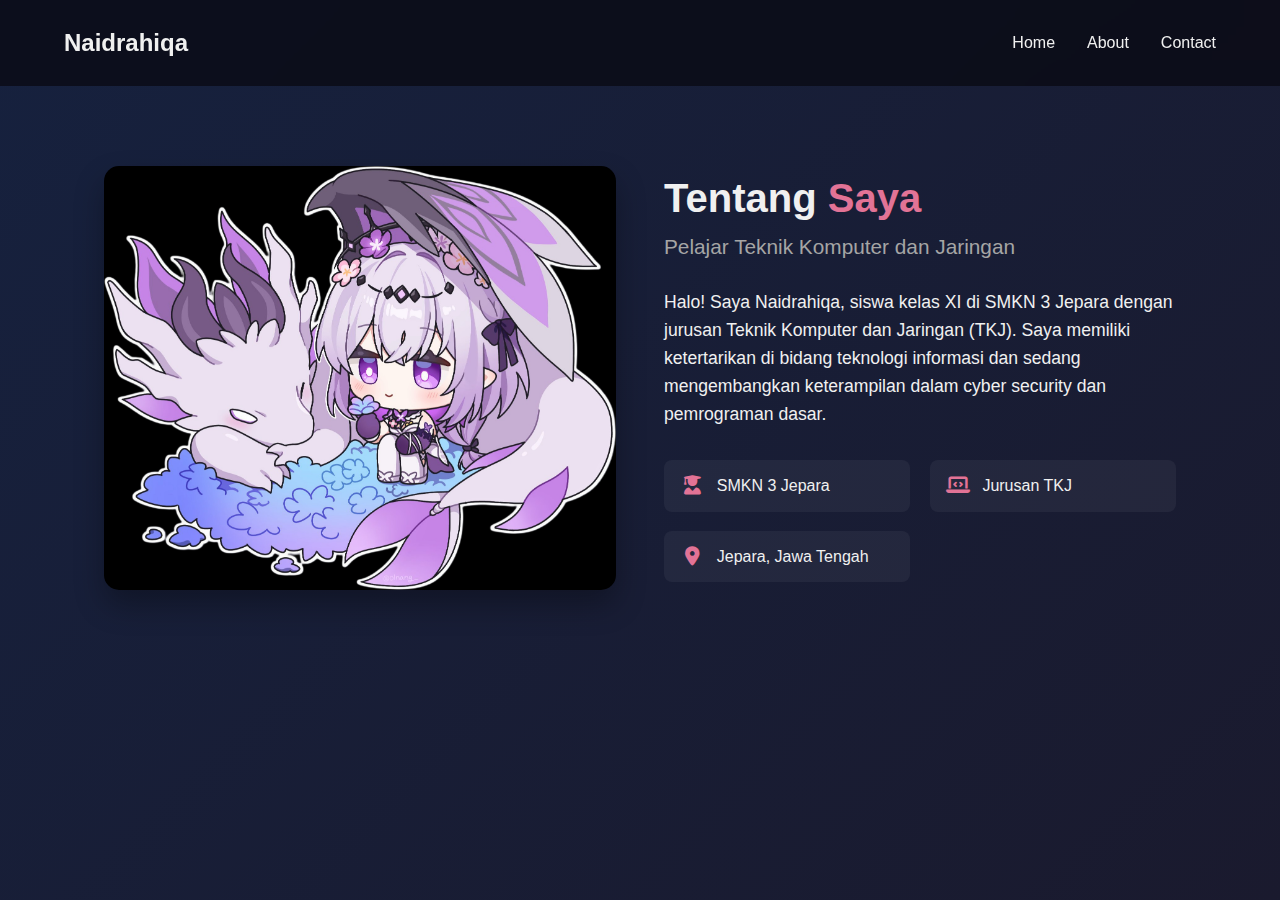
<file: about.html>
<!DOCTYPE html>
<html lang="en">
<head>
    <meta charset="UTF-8">
    <meta name="viewport" content="width=device-width, initial-scale=1.0">
    <meta name="description" content="Tentang Naidrahiqa - Pelajar TKJ SMKN 3 Jepara">
    <title>Tentang Saya | Naidrahiqa</title>
    <link rel="stylesheet" href="about.css">
    <link rel="stylesheet" href="https://cdnjs.cloudflare.com/ajax/libs/font-awesome/6.4.0/css/all.min.css">
</head>
<body>
    <div class="bg-about">
        <header class="navbar">
            <div class="logo"><a href="index.html">Naidrahiqa</a></div>
            <nav>
                <ul class="nav-links">
                    <li><a href="index.html">Home</a></li>
                    <li><a href="about.html">About</a></li>
                    <li><a href="contact.html">Contact</a></li>
                </ul>
            </nav>
        </header>

        <main class="about-container">
            <section class="profile-section">
                <div class="profile-img">
                    <img src="resource/profile.png" alt="Foto Profil Naidrahiqa" loading="lazy">
                </div>
                
                <div class="profile-info">
                    <h1>Tentang <span>Saya</span></h1>
                    <h2>Pelajar Teknik Komputer dan Jaringan</h2>
                    
                    <div class="bio">
                        <p>Halo! Saya Naidrahiqa, siswa kelas XI di SMKN 3 Jepara dengan jurusan Teknik Komputer dan Jaringan (TKJ). Saya memiliki ketertarikan di bidang teknologi informasi dan sedang mengembangkan keterampilan dalam cyber security dan pemrograman dasar.</p>
                    </div>
                    
                    <div class="personal-info">
                        <div class="info-item">
                            <i class="fas fa-user-graduate"></i>
                            <span>SMKN 3 Jepara</span>
                        </div>
                        <div class="info-item">
                            <i class="fas fa-laptop-code"></i>
                            <span>Jurusan TKJ</span>
                        </div>
                        <div class="info-item">
                            <i class="fas fa-map-marker-alt"></i>
                            <span>Jepara, Jawa Tengah</span>
                        </div>
                    </div>
                </div>
            </section>
        </main>
    </div>
</body>
</html>
</file>
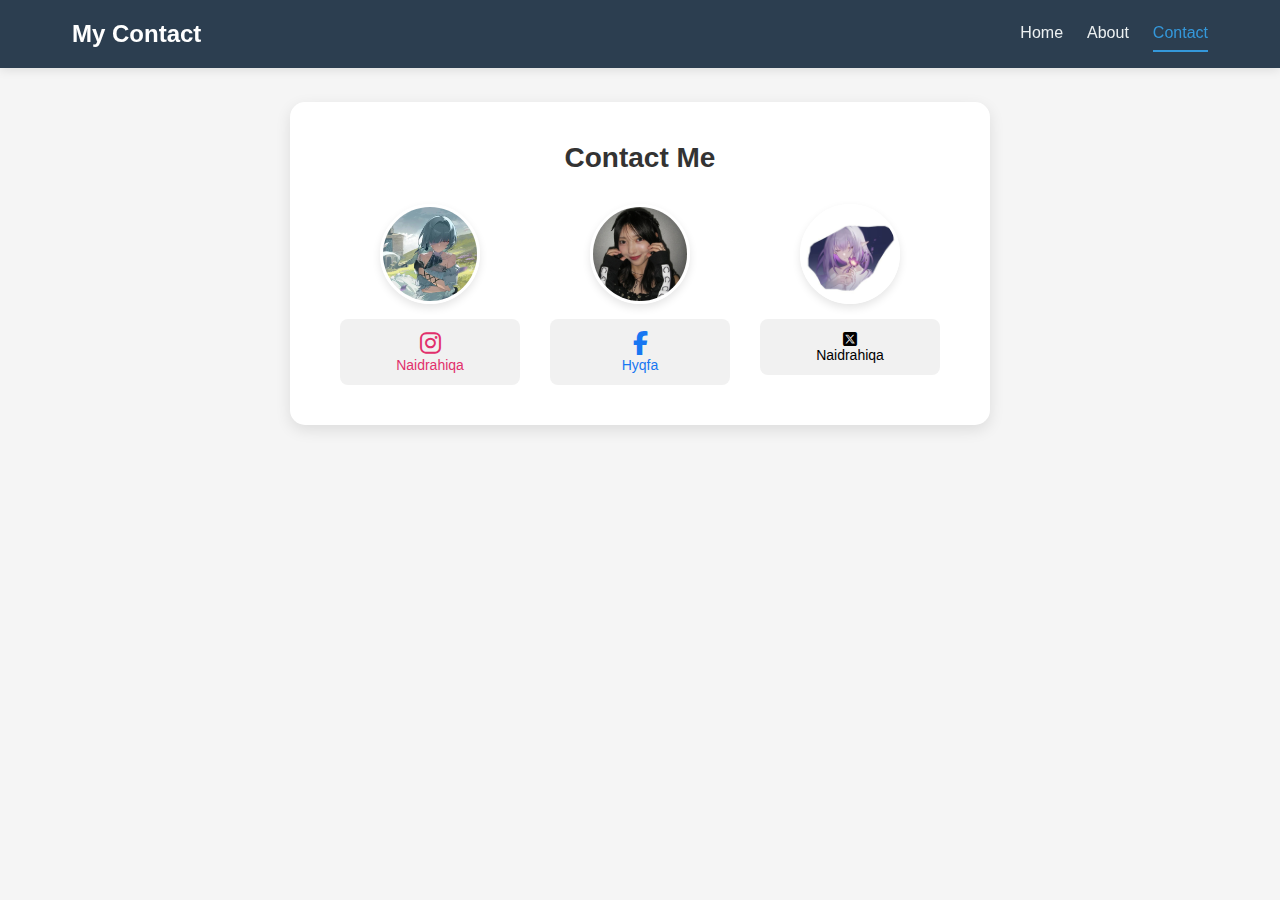
<file: contact.html>
<!DOCTYPE html>
<html lang="en">
<head>
    <meta charset="UTF-8">
    <meta name="viewport" content="width=device-width, initial-scale=1.0">
    <title>Contact Section</title>
    <link rel="stylesheet" href="https://cdnjs.cloudflare.com/ajax/libs/font-awesome/6.7.2/css/all.min.css">
    <link rel="stylesheet" href="contact.css">
</head>
<body>
    <!-- Navigation Bar -->
    <nav class="navbar">
        <div class="nav-container">
            <a href="home.html" class="nav-logo">My Contact</a>
            <div class="nav-links">
                <a href="index.html" class="nav-link">Home</a>
                <a href="about.html" class="nav-link">About</a>
                <a href="index.html" class="nav-link active">Contact</a>
            </div>
        </div>
    </nav>

    <!-- Contact Section -->
    <div class="contact-container">
        <h2>Contact Me</h2>
        
        <div class="social-links">
            <!-- Instagram -->
            <div class="social-item">
                <img src="resource/ig-profile.jpeg" alt="Instagram" class="profile-pic">
                <a href="https://www.instagram.com/naidrahiqa" class="social-link ig" target="_blank">
                    <i class="fab fa-instagram icon"></i>
                    <span>Naidrahiqa</span>
                </a>
            </div>
            
            <!-- Facebook -->
            <div class="social-item">
                <img src="resource/fb-profile.jpeg" alt="Facebook" class="profile-pic">
                <a href="https://www.facebook.com/hyqfa" class="social-link fb" target="_blank">
                    <i class="fab fa-facebook-f icon"></i>
                    <span>Hyqfa</span>
                </a>
            </div>
            
            <!-- Twitter/X -->
            <div class="social-item">
                <img src="resource/x-profile.jpeg" alt="Twitter/X" class="profile-pic">
                <a href="https://twitter.com/naidrahiqa" class="social-link x" target="_blank">
                    <i class="fa-brands fa-square-x-twitter"></i>
                    <span>Naidrahiqa</span>
                </a>
            </div>
        </div>
    </div>
</body>
</html>
</file>
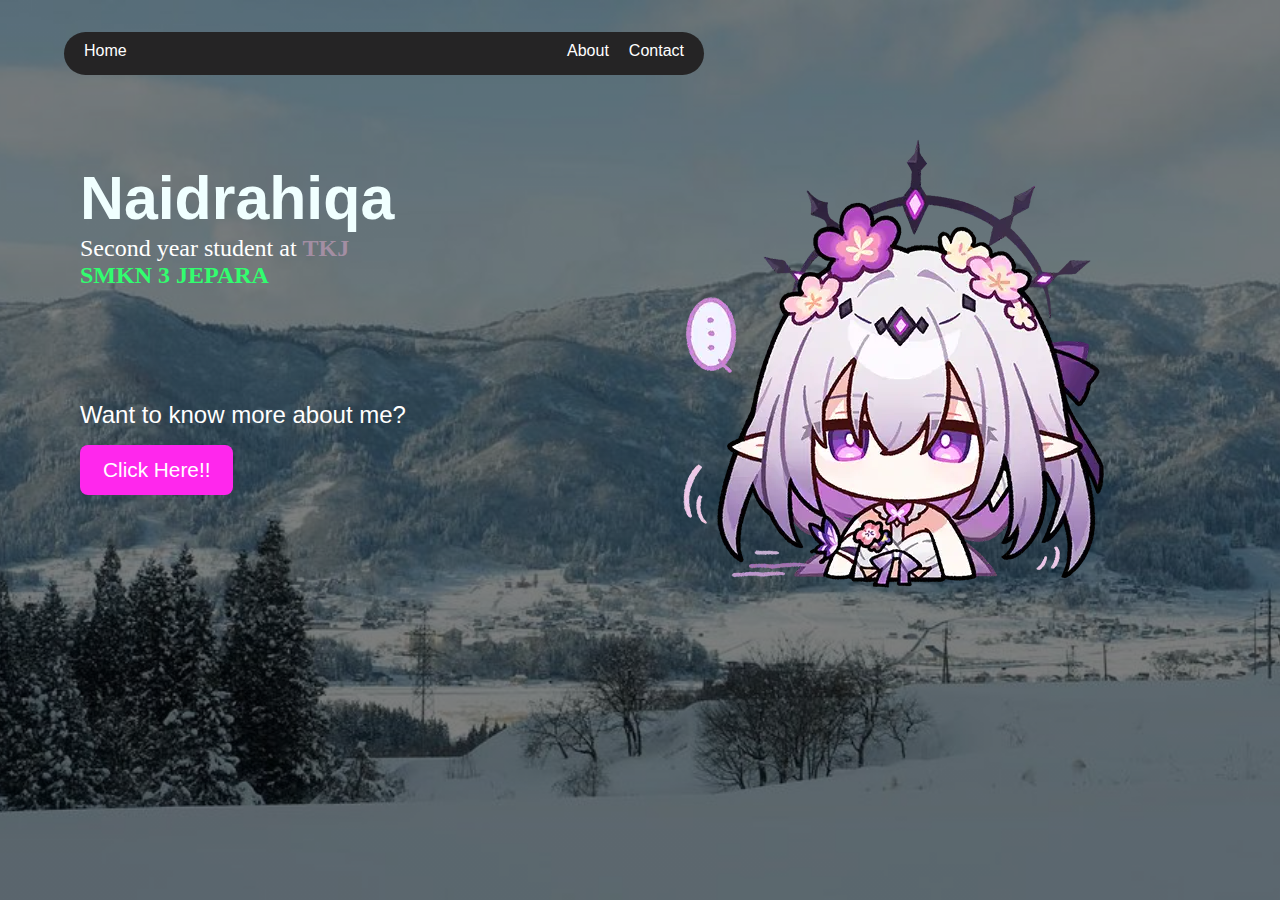
<file: home.html>
<!DOCTYPE html>
<html lang="en">
<head>
    <meta charset="UTF-8">
    <meta name="viewport" content="width=device-width, initial-scale=1.0">
    <meta name="description" content="Personal website of Naidrahiqa, a second year TKJ student at SMKN 3 Jepara">
    <title>Naidrahiqa - Personal Website</title>
    <link rel="stylesheet" href="home.css">
</head>
<body>
    <div class="bg">
        <header class="navbar">
            <div class="logo">Home</div>
            <nav>
                <ul class="nav-links">
                    <li><a href="about.html">About</a></li>
                    <li><a href="contact.html">Contact</a></li>
                </ul>
            </nav>
        </header>
        
        <main>
            <div class="icon">
                <img src="resource/Sticker_PPG_21_Castorice_01.png" alt="Profile icon or sticker">
            </div>
            
            <section class="content">
                <h1 style="color: azure;">Naidrahiqa</h1>
            </section>                
            
            <section class="desk">
                <p style="color: rgb(255, 255, 255);">Second year student at <strong style="color: rgb(163, 142, 163);">TKJ</strong></p>
                <p><strong style="color: rgb(50, 253, 111);">SMKN 3 JEPARA</strong></p>
            </section>
            
            <section class="ask">
                <p>Want to know more about <span>me?</span></p>
            </section>
            
            <div class="container">
                <a href="about.html" class="btn-link">
                    <button class="btn">Click Here!!</button>
                </a>
            </div>
        </main>
    </div>
</body>
</html>
</file>
<file: about.css>
/* ===== GENERAL STYLES ===== */
:root {
    --primary-color: #e27396;
    --secondary-color: #16213e;
    --text-light: #f0f0f0;
    --text-gray: #a5a5a5;
}

* {
    margin: 0;
    padding: 0;
    box-sizing: border-box;
}

body {
    font-family: 'Segoe UI', Tahoma, Geneva, Verdana, sans-serif;
    line-height: 1.6;
    color: var(--text-light);
    background-color: #0f0f1a;
}

/* ===== NAVBAR STYLES ===== */
.navbar {
    display: flex;
    justify-content: space-between;
    align-items: center;
    padding: 1.5rem 5%;
    background-color: rgba(10, 10, 20, 0.8);
    backdrop-filter: blur(10px);
    position: sticky;
    top: 0;
    z-index: 100;
}

.logo a {
    color: var(--text-light);
    font-size: 1.5rem;
    font-weight: 700;
    text-decoration: none;
    transition: color 0.3s;
}

.logo a:hover {
    color: var(--primary-color);
}

.nav-links {
    display: flex;
    gap: 2rem;
    list-style: none;
}

.nav-links a {
    color: var(--text-light);
    text-decoration: none;
    font-weight: 500;
    transition: color 0.3s;
}

.nav-links a:hover {
    color: var(--primary-color);
}

/* ===== ABOUT PAGE STYLES ===== */
.bg-about {
    background: linear-gradient(135deg, var(--secondary-color) 0%, #1a1a2e 100%);
    min-height: 100vh;
}

.about-container {
    max-width: 1200px;
    margin: 0 auto;
    padding: 2rem 5%;
}

.profile-section {
    display: flex;
    flex-wrap: wrap;
    align-items: center;
    gap: 3rem;
    margin-top: 3rem;
}

.profile-img {
    flex: 1;
    min-width: 300px;
    border-radius: 15px;
    overflow: hidden;
    box-shadow: 0 15px 30px rgba(0, 0, 0, 0.3);
}

.profile-img img {
    width: 100%;
    height: auto;
    display: block;
    transition: transform 0.5s ease;
}

.profile-img:hover img {
    transform: scale(1.03);
}

.profile-info {
    flex: 1;
    min-width: 300px;
}

.profile-info h1 {
    font-size: 2.5rem;
    margin-bottom: 0.5rem;
    line-height: 1.2;
}

.profile-info h1 span {
    color: var(--primary-color);
}

.profile-info h2 {
    font-size: 1.3rem;
    font-weight: 400;
    color: var(--text-gray);
    margin-bottom: 1.5rem;
}

.bio p {
    margin-bottom: 1.5rem;
    font-size: 1.1rem;
}

.personal-info {
    display: grid;
    grid-template-columns: repeat(auto-fit, minmax(200px, 1fr));
    gap: 1.2rem;
    margin-top: 2rem;
}

.info-item {
    display: flex;
    align-items: center;
    gap: 0.8rem;
    background: rgba(255, 255, 255, 0.05);
    padding: 0.8rem 1rem;
    border-radius: 8px;
    transition: transform 0.3s, background 0.3s;
}

.info-item:hover {
    background: rgba(255, 255, 255, 0.1);
    transform: translateY(-3px);
}

.info-item i {
    color: var(--primary-color);
    font-size: 1.2rem;
    width: 24px;
    text-align: center;
}

/* ===== RESPONSIVE DESIGN ===== */
@media (max-width: 768px) {
    .navbar {
        padding: 1rem 5%;
        flex-direction: column;
        gap: 1rem;
    }
    
    .nav-links {
        gap: 1.5rem;
    }
    
    .profile-section {
        flex-direction: column;
        text-align: center;
        margin-top: 1.5rem;
    }
    
    .personal-info {
        grid-template-columns: 1fr;
    }
    
    .info-item {
        justify-content: center;
    }
}

@media (max-width: 480px) {
    .profile-info h1 {
        font-size: 2rem;
    }
    
    .profile-info h2 {
        font-size: 1.1rem;
    }
    
    .bio p {
        font-size: 1rem;
    }
}
</file>
<file: contact.css>
/* Basic Reset */
* {
    margin: 0;
    padding: 0;
    box-sizing: border-box;
    font-family: 'Segoe UI', Tahoma, Geneva, Verdana, sans-serif;
}

/* Navigation Bar Styles */
.navbar {
    background-color: #2c3e50;
    position: fixed;
    top: 0;
    width: 100%;
    z-index: 1000;
    box-shadow: 0 2px 10px rgba(0, 0, 0, 0.1);
}

.nav-container {
    display: flex;
    justify-content: space-between;
    align-items: center;
    padding: 1rem 2rem;
    max-width: 1200px;
    margin: 0 auto;
}

.nav-logo {
    color: white;
    font-size: 1.5rem;
    font-weight: bold;
    text-decoration: none;
}

.nav-links {
    display: flex;
    gap: 1.5rem;
}

.nav-link {
    color: #ecf0f1;
    text-decoration: none;
    font-weight: 500;
    transition: color 0.3s;
    padding: 0.5rem 0;
}

.nav-link:hover {
    color: #3498db;
}

.nav-link.active {
    color: #3498db;
    border-bottom: 2px solid #3498db;
}

/* Body Styles */
body {
    background-color: #f5f5f5;
    display: flex;
    flex-direction: column;
    min-height: 100vh;
    padding: 0;
    margin: 0;
    padding-top: 70px; /* To account for fixed navbar */
}

/* Contact Container */
.contact-container {
    background-color: white;
    border-radius: 15px;
    box-shadow: 0 5px 15px rgba(0, 0, 0, 0.1);
    padding: 40px;
    width: 90%;
    max-width: 700px;
    text-align: center;
    margin: 2rem auto;
}

.contact-container h2 {
    color: #333;
    margin-bottom: 30px;
    font-size: 28px;
}

/* Social Media Items */
.social-links {
    display: flex;
    justify-content: center;
    gap: 30px;
    flex-wrap: wrap;
}

.social-item {
    display: flex;
    flex-direction: column;
    align-items: center;
    width: 180px;
}

.profile-pic {
    width: 100px;
    height: 100px;
    border-radius: 50%;
    object-fit: cover;
    border: 3px solid white;
    box-shadow: 0 4px 8px rgba(0, 0, 0, 0.1);
    margin-bottom: 15px;
}

.social-link {
    display: flex;
    flex-direction: column;
    align-items: center;
    text-decoration: none;
    width: 100%;
    padding: 12px;
    border-radius: 8px;
    transition: all 0.3s ease;
}

.social-link:hover {
    transform: translateY(-5px);
}

.icon {
    font-size: 24px;
    margin-bottom: 2px;
}

.social-link span {
    font-size: 14px;
    font-weight: 500;
}

/* Platform Specific Styles */
.ig {
    background-color: #f1f1f1;
    color: #E1306C;
}

.fb {
    background-color: #f1f1f1;
    color: #1877F2;
}

.x {
    background-color: #f1f1f1;
    color: #000000;
}

.ig:hover {
    background: linear-gradient(45deg, #405DE6, #5851DB, #833AB4, #C13584, #E1306C, #FD1D1D);
    color: white;
}

.fb:hover {
    background-color: #1877F2;
    color: white;
}

.x:hover {
    background-color: #000000;
    color: white;
}

/* Responsive Design */
@media (max-width: 768px) {
    .nav-container {
        padding: 1rem;
    }
    
    .nav-links {
        gap: 1rem;
    }
    
    .social-links {
        gap: 20px;
    }
    
    .social-item {
        width: 150px;
    }
}

@media (max-width: 600px) {
    .nav-container {
        flex-direction: column;
        padding: 1rem;
    }
    
    .nav-links {
        margin-top: 1rem;
    }
    
    .social-links {
        gap: 15px;
    }
    
    .social-item {
        width: 140px;
    }
    
    .profile-pic {
        width: 80px;
        height: 80px;
    }
}

@media (max-width: 400px) {
    .contact-container {
        padding: 30px 20px;
    }
    
    .social-item {
        width: 100%;
        max-width: 120px;
    }
    
    .profile-pic {
        width: 70px;
        height: 70px;
    }
}
</file>
<file: home.css>
/* === GLOBAL RESET === */
* {
  margin: 0;                   /* Reset margin default browser */
  padding: 0;                  /* Reset padding default browser */
  box-sizing: border-box;      /* Padding dan border tidak nambah width/height */
}

/* === BACKGROUND UTAMA === */
.bg {
  width: 100vw;                /* Lebar penuh viewport */
  height: 100vh;               /* Tinggi penuh viewport */
  overflow: hidden;            /* Hindari scroll tidak perlu */
  display: flex;               /* Aktifkan flexbox */
  flex-direction: column;      /* Susun child secara vertikal */
  background-image: linear-gradient(rgba(0, 0, 0, 0.5), rgba(0, 0, 0, 0.5)), 
                  url("resource/WhatsApp\ Image\ 2025-07-03\ at\ 09.44.50.jpeg");
  background-size: cover;      /* Gambar penuh area tanpa distorsi */
  background-repeat: no-repeat;
  background-position: center; /* Posisi gambar di tengah */
  background-attachment: fixed; /* Efek parallax (tetap saat scroll) */
}

/* === NAVBAR === */
.navbar {
  width: calc(100% - 10rem);   /* Lebar 100% dikurangi 10rem di kiri/kanan */
  max-width: 40rem;            /* Maksimum lebar 40rem (responsive) */
  margin: 2rem 4rem;           /* Jarak luar: 2rem atas/bawah, 4rem kiri/kanan */
  padding: 10px 20px 15px;     /* Jarak dalam: atas 10px, kanan/kiri 20px, bawah 15px */
  display: flex;
  justify-content: space-between; /* Sejajarkan child ke kiri dan kanan */
  align-items: center;         /* Tengahkan vertikal */
  font-family: 'Segoe UI', sans-serif;
  background-color: rgb(37, 36, 37);
  color: white;
  border-radius: 25px;         /* Sudut melengkung */
}

/* === ICON (Contoh: Tombol/Menu) === */
.icon {
  position: fixed;             /* Posisi tetap relatif terhadap viewport */
  right: 15%;                  /* 15% dari kanan layar */
  top: 12%;                    /* 12% dari atas layar */
  width: 50vb;                 /* Lebar 50% viewport width (satuan vb) */
  height: auto;                /* Tinggi menyesuaikan konten */
  display: flex;
  flex-direction: row;         /* Child disusun horizontal */
}

/* === NAVIGATION LINKS === */
.nav-links {
  display: flex;
  gap: 20px;                   /* Jarak antar item 20px */
  list-style: none;            /* Hilangkan bullet point */
}

.nav-links a {
  color: white;
  font-size: 16px;
  text-decoration: none;       /* Hilangkan underline */
  transition: color 0.3s;      /* Animasi perubahan warna */
}

.nav-links a:hover {
  color: rgb(187, 122, 201);   /* Warna saat hover */
}

/* === KONTEN UTAMA === */
.content {
  padding: 3.5rem 0.1rem 0.1rem 5rem; /* Atas 3.5rem, kanan 0.1rem, bawah 0.1rem, kiri 5rem */
  font-family: 'Franklin Gothic Medium', sans-serif;
  font-size: 1.9rem;           /* Ukuran font */
}

.desk {
  padding-left: 5rem;
  font-family: Cambria;
  font-size: 1.5rem;
}

/* === TEKS "ASK" === */
.ask {
  padding: 7rem 0 0 5rem;      /* Atas 7rem, kiri 5rem, lainnya 0 */
  color: white;
  font-family: 'Segoe UI', sans-serif;
  font-size: 1.5rem;
  font-weight: 500;            /* Ketebalan font (medium) */
}

/* === CONTAINER TOMBOL === */
.container {
  display: flex;
  align-items: first baseline;  /* Sejajarkan item ke baseline pertama */
  padding: 1rem 0 0 5rem;      /* Atas 1rem, kiri 5rem */
}

/* === TOMBOL (BUTTON) === */
.btn {
  padding: 13px 23px;
  font-size: 1.3rem;
  color: white;
  background-color: rgb(255, 39, 237);
  border: none;
  border-radius: 8px;          /* Sudut melengkung */
  cursor: pointer;             /* Ubah kursor jadi tangan saat hover */
  transition: background-color 0.3s, transform 0.2s; /* Animasi */
}

.btn:hover {
  background-color: rgb(158, 23, 147); /* Warna saat hover */
  transform: scale(1.05);      /* Sedikit membesar saat hover */
}
</file>
